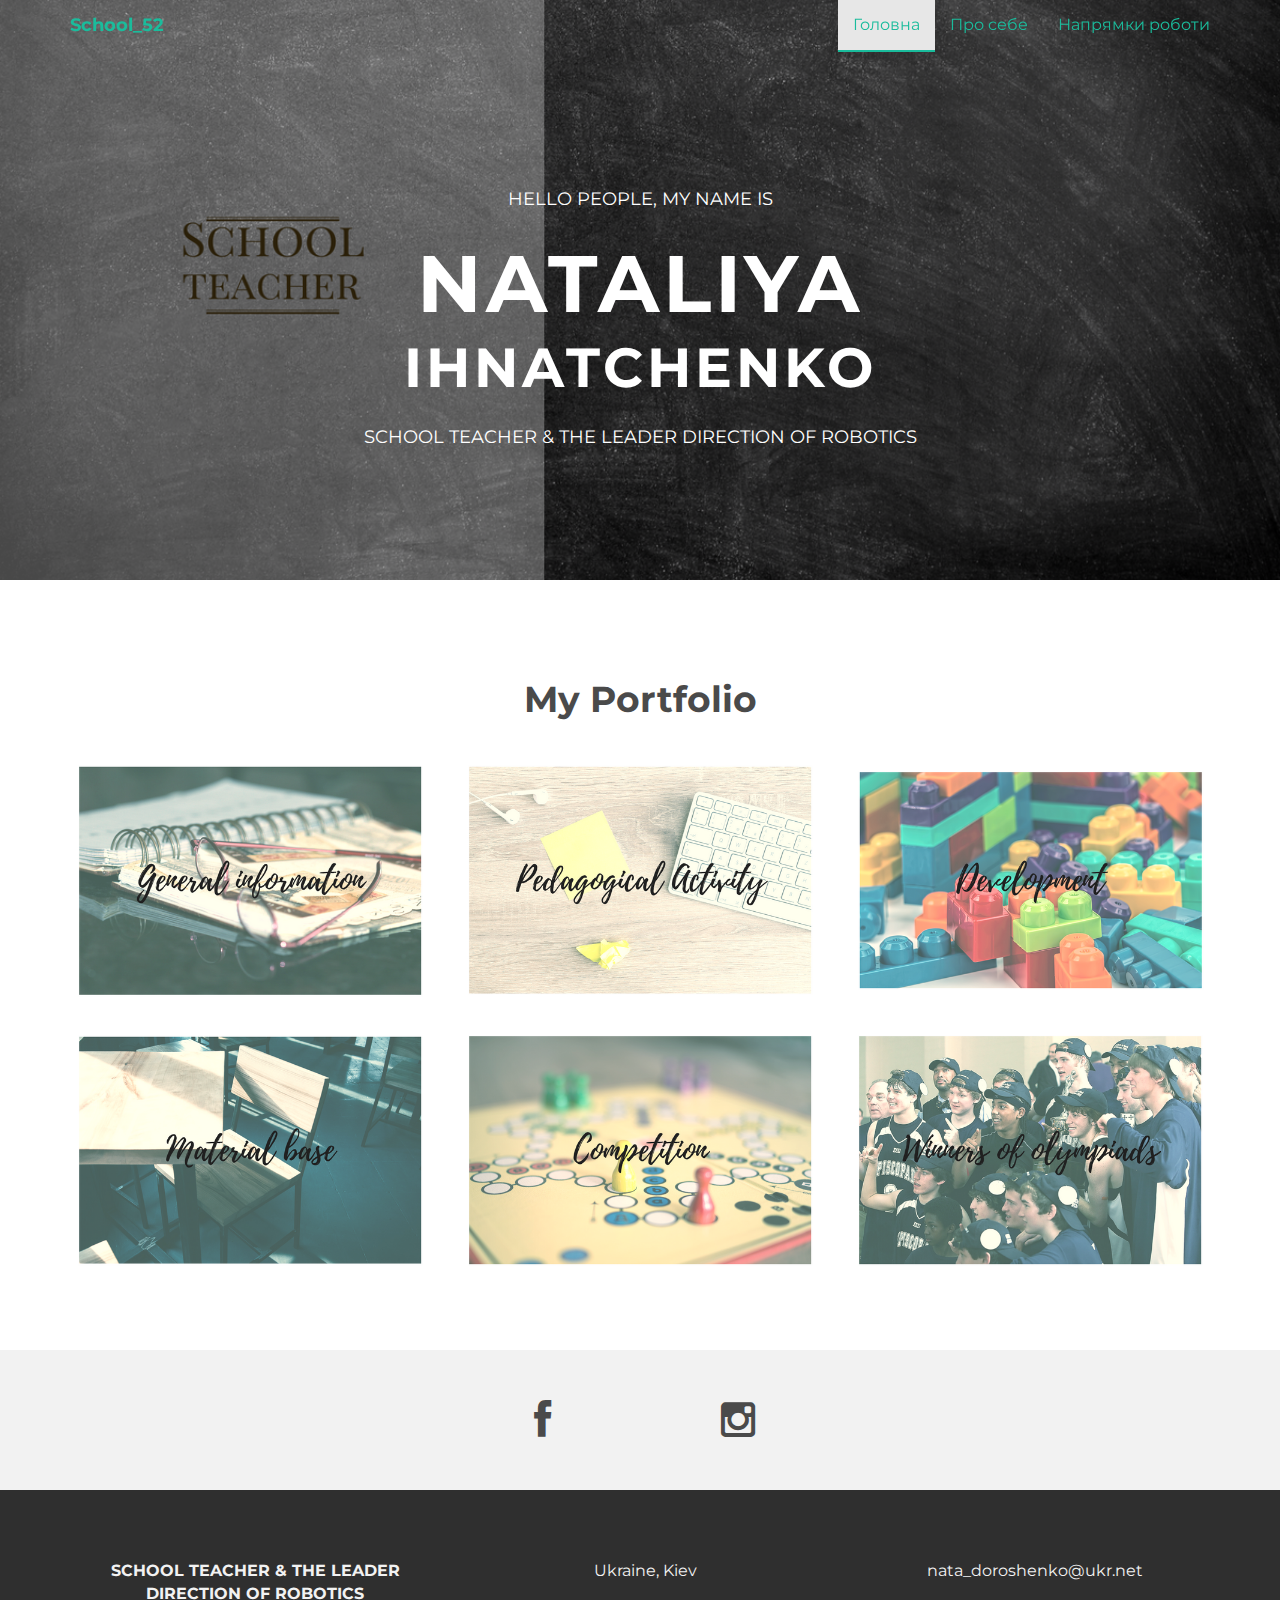
<file: index.html>
<!DOCTYPE html>
<html lang="en">
  <head>
    <meta charset="utf-8">
    <meta http-equiv="X-UA-Compatible" content="IE=edge">
    <meta name="viewport" content="width=device-width, initial-scale=1">
    <meta name="description" content="">
    <meta name="author" content="">
    <link rel="shortcut icon" href="assets/ico/favicon.ico">

    <title>INSTANT - Bootstrap Theme</title>

    <link href="assets/css/bootstrap.css" rel="stylesheet">

    
    <link href="assets/css/style.css" rel="stylesheet">
    <link href="assets/css/font-awesome.min.css" rel="stylesheet">

    
  </head>

  <body>

    <!-- Static navbar -->
    <div class="navbar navbar-default navbar-fixed-top" role="navigation">
      <div class="container">
        <div class="navbar-header">
          <button type="button" class="navbar-toggle" data-toggle="collapse" data-target=".navbar-collapse">
            <span class="sr-only">Toggle navigation</span>
            <span class="icon-bar"></span>
            <span class="icon-bar"></span>
            <span class="icon-bar"></span>
          </button>
          <a class="navbar-brand" href="index.html">School_52</a>
        </div>
        <div class="navbar-collapse collapse">
          <ul class="nav navbar-nav navbar-right">
            <li class="active"><a href="index.html">Головна</a></li>
            <li><a href="about.html">Про себе</a></li>
            <li><a href="work.html">Напрямки роботи</a></li>
          </ul>
        </div><!--/.nav-collapse -->
      </div>
    </div>


	<div id="headerwrap">
	    <div class="container">
			<div class="row">
				<div class="col-lg-6 col-lg-offset-3">
					<h4>HELLO PEOPLE, MY NAME IS</h4>
					<h1 style="margin-bottom: 0px;">NATALIYA</h1>
						<H1 style="margin-top: -20px; font-size: 55px;">IHNATCHENKO</h1>
					<h4>SCHOOL TEACHER & THE LEADER DIRECTION OF ROBOTICS</h4>
				</div>
			</div><! --/row -->
	    </div> <!-- /container -->
	</div><! --/headerwrap -->
	
	<section id="works"></section>
	<div class="container">
		<div class="row centered mt mb">
			<h1>My Portfolio</h1>
			
			<div class="col-lg-4 col-md-4 col-sm-4 gallery">
				<a href="work.html"><img src="assets/img/portfolio/folio01.png" class="img-responsive"></a>
			</div>
			<div class="col-lg-4 col-md-4 col-sm-4 gallery">
				<a href="work.html"><img src="assets/img/portfolio/folio02.png" class="img-responsive"></a>
			</div>
			<div class="col-lg-4 col-md-4 col-sm-4 gallery">
				<a href="work.html"><img src="assets/img/portfolio/folio03.png" class="img-responsive"></a>
			</div>
			<div class="col-lg-4 col-md-4 col-sm-4 gallery">
				<a href="work.html"><img src="assets/img/portfolio/folio04.png" class="img-responsive"></a>
			</div>
			<div class="col-lg-4 col-md-4 col-sm-4 gallery">
				<a href="work.html"><img src="assets/img/portfolio/folio05.png" class="img-responsive"></a>
			</div>
			<div class="col-lg-4 col-md-4 col-sm-4 gallery">
				<a href="work.html"><img src="assets/img/portfolio/folio06.png" class="img-responsive"></a>
			</div>
		</div><! --/row -->
	</div><! --/container -->
	
	<div id="social">
		<div class="container">
			<div class="row centered">
				<div class="col-lg-2">
					<!--<a href="#"><i class="fa fa-dribbble"></i></a>-->
				</div>
				<div class="col-lg-2">
					<!--<a href="#"><i class="fa fa-dribbble"></i></a>-->
				</div>
				<div class="col-lg-2">
					<a href="#www.facebook.com/profile.php?id=100007806916830"><i class="fa fa-facebook"></i></a>
				</div>
				<div class="col-lg-2">
					<a href="#www.instagram.com/p/BhmkCpcHnSf/"><i class="fa fa-instagram"></i></a>
				</div>
				<div class="col-lg-2">
					<!-- <a href="#"><i class="fa fa-tumblr"></i></a> -->
				</div>
				<div class="col-lg-2">
					<!--<a href="#"><i class="fa fa-dribbble"></i></a>-->
				</div>
			
			</div><! --/row -->
		</div><! --/container -->
	</div><! --/social -->

	<div id="footerwrap">
		<div class="container">
			<div class="row centered">
				<div class="col-lg-4">
					<p><b>SCHOOL TEACHER & THE LEADER DIRECTION OF ROBOTICS</b></p>
				</div>
			
				<div class="col-lg-4">
					<p>Ukraine, Kiev</p>
				</div>
				<div class="col-lg-4">
					<p>nata_doroshenko@ukr.net</p>
				</div>
			</div>
		</div>
	</div><! --/footerwrap -->
	


    <!-- Bootstrap core JavaScript
    ================================================== -->
    <!-- Placed at the end of the document so the pages load faster -->
    <script src="https://ajax.googleapis.com/ajax/libs/jquery/1.11.0/jquery.min.js"></script>
    <script src="assets/js/bootstrap.min.js"></script>
  </body>
</html>
</file>
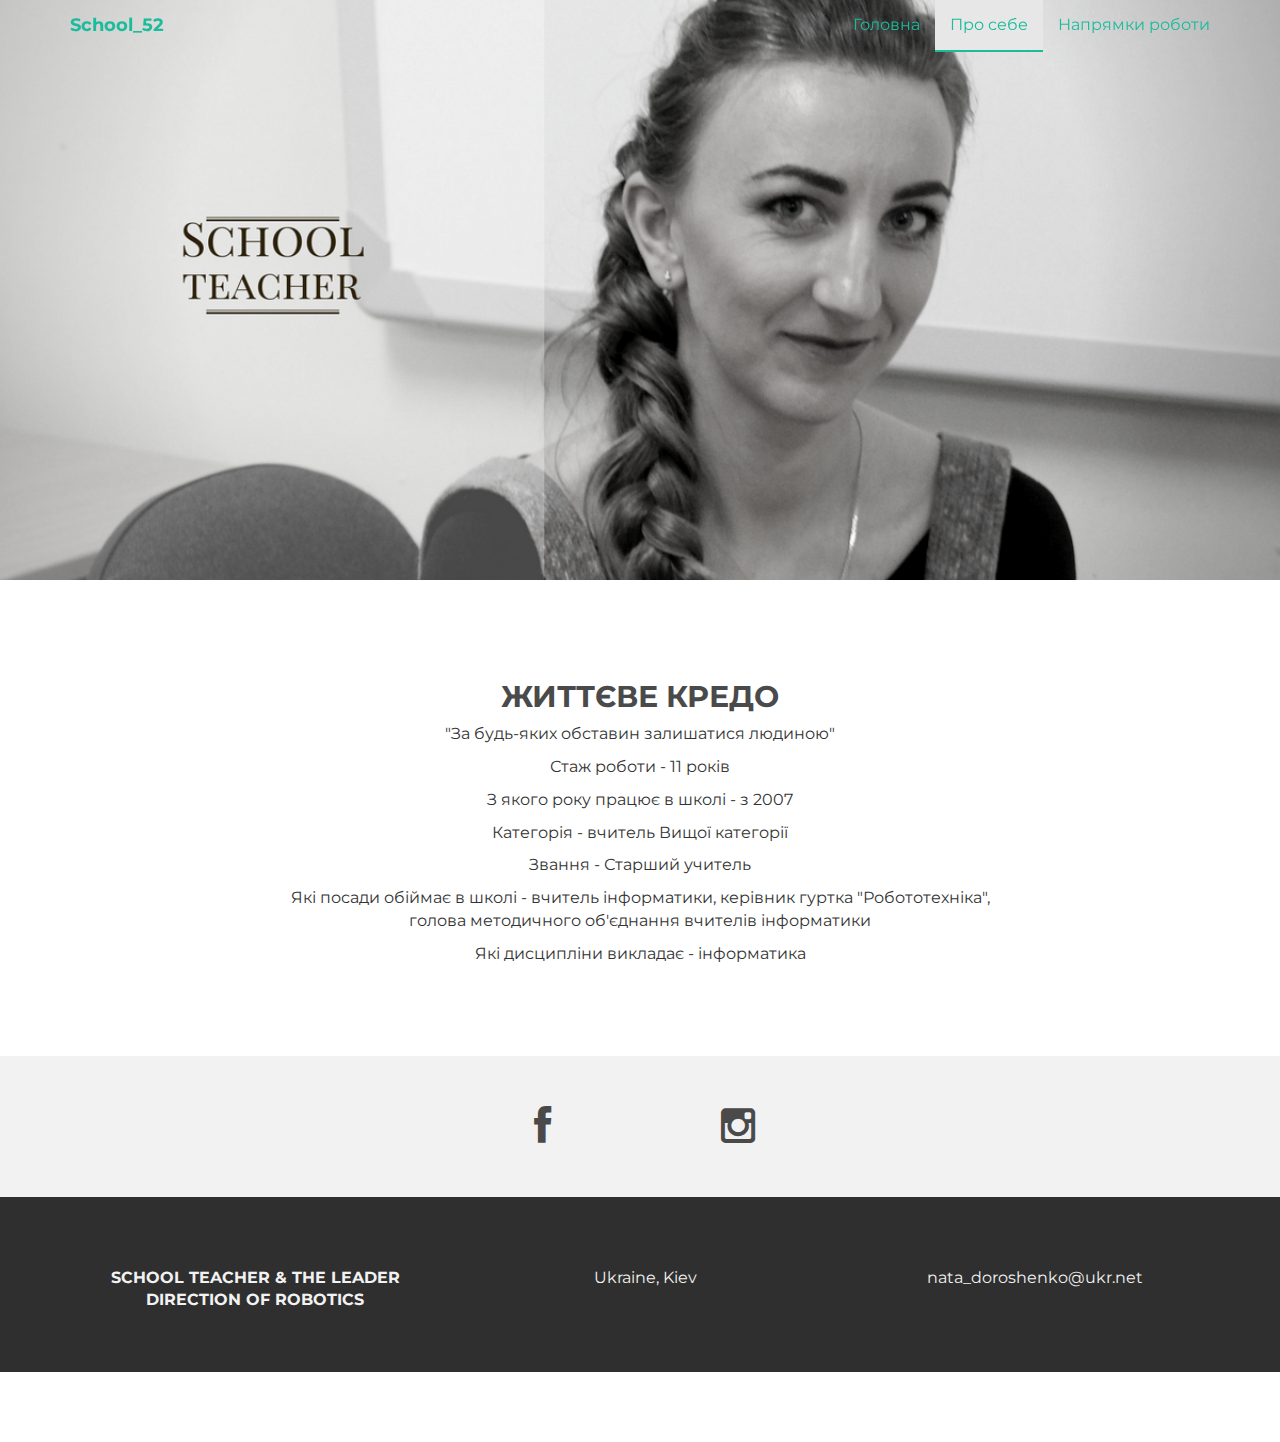
<file: about.html>
<!DOCTYPE html>
<html lang="en">
  <head>
    <meta charset="utf-8">
    <meta http-equiv="X-UA-Compatible" content="IE=edge">
    <meta name="viewport" content="width=device-width, initial-scale=1">
    <meta name="description" content="">
    <meta name="author" content="">
    <link rel="shortcut icon" href="assets/ico/favicon.ico">

    <title>INSTANT - Bootstrap Theme</title>

    
    <link href="assets/css/bootstrap.css" rel="stylesheet">

   
    <link href="assets/css/style.css" rel="stylesheet">
    <link href="assets/css/font-awesome.min.css" rel="stylesheet">

    
  </head>

  <body>

    
    <div class="navbar navbar-default navbar-fixed-top" role="navigation">
      <div class="container">
        <div class="navbar-header">
          <button type="button" class="navbar-toggle" data-toggle="collapse" data-target=".navbar-collapse">
            <span class="sr-only">Toggle navigation</span>
            <span class="icon-bar"></span>
            <span class="icon-bar"></span>
            <span class="icon-bar"></span>
          </button>
          <a class="navbar-brand" href="index.html">School_52</a>
        </div>
        <div class="navbar-collapse collapse">
          <ul class="nav navbar-nav navbar-right">
            <li><a href="index.html">Головна</a></li>
            <li class="active"><a href="about.html">Про себе</a></li>
            <li><a href="work.html">Напрямки роботи</a></li>
          </ul>
        </div><!--/.nav-collapse -->
      </div>
    </div>


	<div id="aboutwrap">
	    <div class="container">
			<div class="row">
				<div class="col-lg-6 col-lg-offset-3">
				</div>
			</div><! --/row -->
	    </div> <!-- /container -->
	</div><! --/aboutwrap -->
	
	<div class="container">
		<div class="row centered mt mb">
			<div class="col-lg-8 col-lg-offset-2">
				<h2>ЖИТТЄВЕ КРЕДО</h2>
				<p>"За будь-яких обставин залишатися людиною"</p>
				<p>Стаж роботи - 11 років</p>
				<p>З якого року працює в школі - з 2007</p>
				<p>Категорія - вчитель Вищої категорії</p>
				<p>Звання - Старший учитель</p>
				<p>Які посади обіймає в школі - вчитель інформатики, керівник гуртка "Робототехніка", голова методичного об'єднання вчителів інформатики</p>
				<p>Які дисципліни викладає - інформатика</p>
			</div>

		</div><! --/row -->
	</div><! --/container -->
	
	<div id="social">
		<div class="container">
			<div class="row centered">
				<div class="col-lg-2">
					<!--<a href="#"><i class="fa fa-dribbble"></i></a>-->
				</div>
				<div class="col-lg-2">
					<!--<a href="#"><i class="fa fa-dribbble"></i></a>-->
				</div>
				<div class="col-lg-2">
					<a href="#https://www.facebook.com/profile.php?id=100007806916830"><i class="fa fa-facebook"></i></a>
				</div>
				<div class="col-lg-2">
					<a href="#https://www.instagram.com/p/BhmkCpcHnSf/"><i class="fa fa-instagram"></i></a>
				</div>
				<div class="col-lg-2">
					<!-- <a href="#"><i class="fa fa-tumblr"></i></a> -->
				</div>
				<div class="col-lg-2">
					<!--<a href="#"><i class="fa fa-dribbble"></i></a>-->
				</div>
			
			</div><! --/row -->
		</div><! --/container -->
	</div><! --/social -->

	<div id="footerwrap">
		<div class="container">
			<div class="row centered">
				<div class="col-lg-4">
					<p><b>SCHOOL TEACHER & THE LEADER DIRECTION OF ROBOTICS</b></p>
				</div>
			
				<div class="col-lg-4">
					<p>Ukraine, Kiev</p>
				</div>
				<div class="col-lg-4">
					<p>nata_doroshenko@ukr.net</p>
				</div>
			</div>
		</div>
	</div><! --/footerwrap -->
	

	


    <!-- Bootstrap core JavaScript
    ================================================== -->
    <!-- Placed at the end of the document so the pages load faster -->
    <script src="https://ajax.googleapis.com/ajax/libs/jquery/1.11.0/jquery.min.js"></script>
    <script src="assets/js/bootstrap.min.js"></script>
  </body>
</html>
</file>
<file: assets/css/style.css>
/*
 * Author: Carlos Alvarez
 * URL: http://Alvarez.is
 *
 * Project Name: NYC Design
 * Version: 1.0
 * Date: 04-20-2014
 * URL: 
 */


/* ==========================================================================
   Base Styles, Bootstrap Modifications & Fonts Import
   ========================================================================== */

@import url(http://fonts.googleapis.com/css?family=Montserrat:400,700);


::-moz-selection {
    background: #f2c2c9;
    color: #a4003a;
    text-shadow: none;
}

::selection {
    background: #16a085;
    color: #a4003a;
    text-shadow: none;
}

/*
 * A better looking default horizontal rule
 */

 hr {
    display: block;
    height: 1px;
    border: 0;
    border-top: 1px solid #ccc;
    margin: 1em 0;
    padding: 0;
}

.centered {
	text-align: center
}

.mt {
	margin-top: 80px;
}

.mb {
	margin-bottom: 80px;
}

/* ==========================================================================
   General styles
   ========================================================================== */


body {
    font-family: 'Montserrat', sans-serif;
    font-weight: 400;
    font-size: 16px;

    -webkit-font-smoothing: antialiased;
    -webkit-overflow-scrolling: touch;
}

h1, h2, h3, h4, h5, h6 {
	font-weight: 700;
    color: #4a4a4a;
}


.navbar-brand {
	font-weight: 700;
}

.navbar-default .navbar-brand {
	color: #1abc9c;
}

.navbar-default {
	background-color: transparent;
	border-color: transparent;
}

.navbar-default .navbar-nav > .active > a, .navbar-default .navbar-nav > .active > a:hover, .navbar-default .navbar-nav > .active > a:focus {
	color: #1abc9c;*/
	background-color: transparent;
	border-bottom: 2px solid #1abc9c
}

.navbar-default .navbar-nav > li > a {
	color: #1abc9c;
}

/* ==========================================================================
   Wrap Sections
   ========================================================================== */

#headerwrap {
	background: url(../img/back.png) no-repeat center top;
	margin-top: -70px;
	padding-top: 250px;
	text-align:center;
	background-attachment: relative;
	background-position: center center;
	min-height: 650px;
	width: 100%;
	
    -webkit-background-size: 100%;
    -moz-background-size: 100%;
    -o-background-size: 100%;
    background-size: 100%;

    -webkit-background-size: cover;
    -moz-background-size: cover;
    -o-background-size: cover;
    background-size: cover;
}

#headerwrap h1 {
	color:#ffffff;
	padding-top: 10px;
	padding-bottom: 20px;
	letter-spacing: 4px;
	font-size: 80px;
	font-weight: bold;
}

#headerwrap h4 {
	font-weight: 400;
	color: #ffffff
}

#social {
	padding-top: 50px;
	padding-bottom: 50px;
	background-color: #f2f2f2;
}

#social i {
	font-size: 40px;
	color: #4a4a4a
}

#social i:hover {
	color: #1abc9c
}

#footerwrap {
	padding-top: 70px;
	padding-bottom: 50px;
	background-color: #2f2f2f;
}

#footerwrap p {
	color: #f2f2f2;
	margin-left: 10px;
}

#workwrap {	
	background: url(../img/work.png) no-repeat center top;
	margin-top: -70px;
	padding-top: 250px;
	text-align:center;
	background-attachment: relative;
	background-position: center center;
	min-height: 650px;
	width: 100%;
	
    -webkit-background-size: 100%;
    -moz-background-size: 100%;
    -o-background-size: 100%;
    background-size: 100%;

    -webkit-background-size: cover;
    -moz-background-size: cover;
    -o-background-size: cover;
    background-size: cover;
}

#workwrap h1 {
	color:#ffffff;
	padding-top: 10px;
	padding-bottom: 20px;
	letter-spacing: 4px;
	font-size: 80px;
	font-weight: bold;
}

#workwrap h4 {
	font-weight: 400;
	color: #ffffff
}

#aboutwrap {	
	background: url(../img/about.png) no-repeat center top;
	margin-top: -70px;
	padding-top: 250px;
	text-align:center;
	background-attachment: relative;
	background-position: center center;
	min-height: 650px;
	width: 100%;
	
    -webkit-background-size: 100%;
    -moz-background-size: 100%;
    -o-background-size: 100%;
    background-size: 100%;

    -webkit-background-size: cover;
    -moz-background-size: cover;
    -o-background-size: cover;
    background-size: cover;
}




/* Gallery */
.gallery {
	margin-top: 30px;
}

.gallery img:hover {
	opacity: 0.4;
}
</file>
